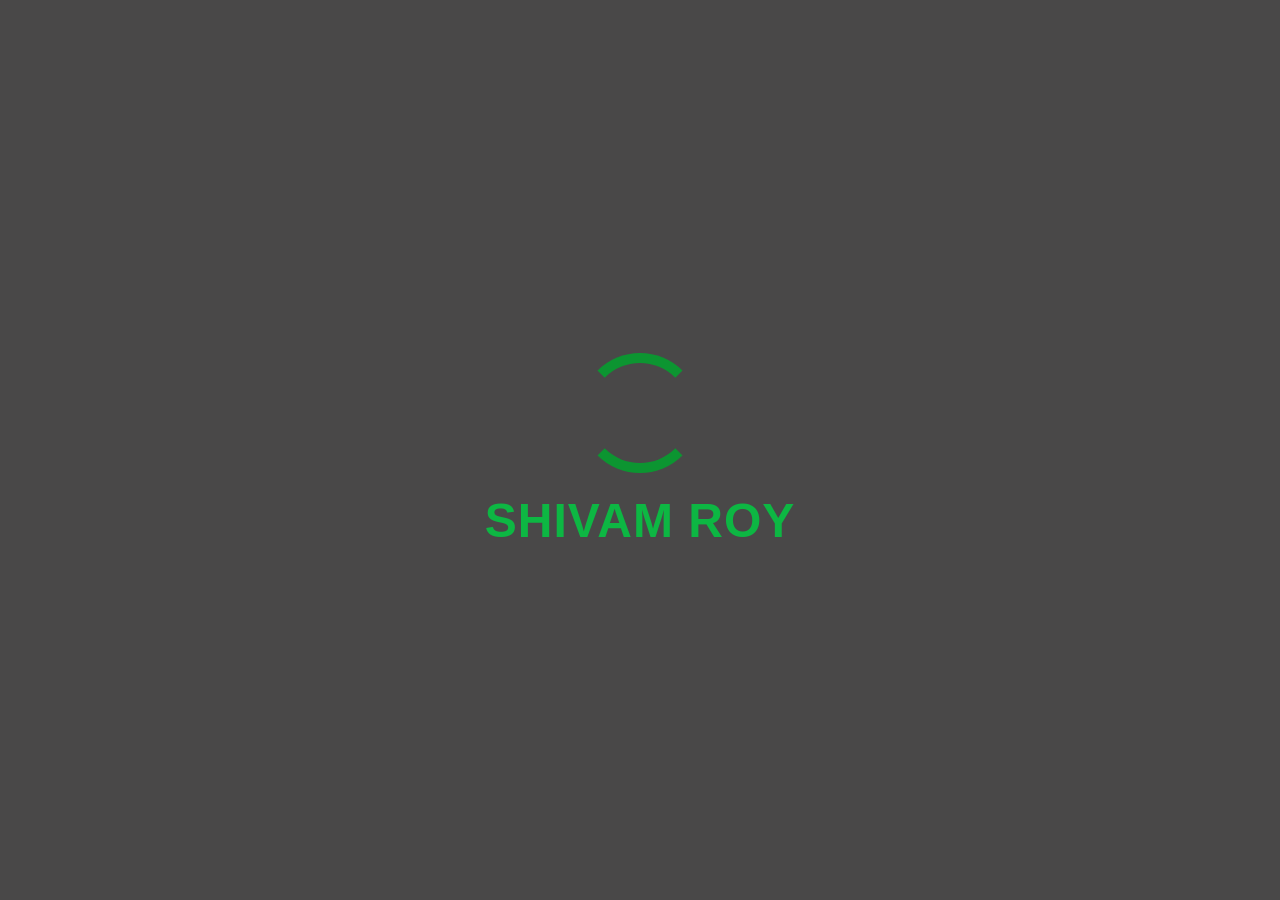
<file: index.html>
<!doctype html>
<html lang="en">

<head>
  <meta charset="UTF-8" />
  <link rel="icon" type="image/svg+xml" href="/logo.png" />
  <meta name="viewport" content="width=device-width, initial-scale=1.0" />
  <meta http-equiv="X-UA-Compatible" content="IE=edge">
  <title>SHIVAM ROY</title>

  <!-- Basic SEO Meta Tags -->
  <meta name="description"
    content="Shivam Roy – Web Developer & CSE student at NIT Durgapur. Explore projects, skills, and tech expertise in full-stack development.">

  <meta name="keywords"
    content="Shivam Roy, web developer, NIT Durgapur, Computer Science Engineering, front-end developer, back-end developer, full stack developer, portfolio, HTML CSS JavaScript, React developer, web development student, software projects, coding portfolio">

  <meta name="author" content="SHIVAM ROY" />

  <!-- Open Graph Meta Tags for social sharing -->
  <meta property="og:title" content="SHIVAM ROY | Web Developer & CSE Student at NIT Durgapur" />
  <meta property="og:description"
    content="Explore Shivam Roy’s portfolio – showcasing web development projects, skills, and expertise in modern tech stacks." />
  <meta property="og:image" content="https://iili.io/38mnvHX.jpg" />
  <meta property="og:url" content="https://www.mrshivamroy.github.io/" />
  <meta property="og:type" content="website" />

  <!-- Twitter Card Meta Tags -->
  <meta name="twitter:card" content="summary_large_image" />
  <meta name="twitter:title" content="SHIVAM ROY | Web Developer Portfolio" />
  <meta name="twitter:description"
    content="Full-stack web developer and CSE student at NIT Durgapur. View my work, skills, and contact info." />
  <meta name="twitter:image" content="https://iili.io/38mnvHX.jpg" />
  <!-- Google site verification -->
  <meta name="google-site-verification" content="4HsgeqIX9TyC29YJzUvNauLdWXm4oDd7sYVhRXcG4eo" />
  <!-- Canonical URL -->
  <link rel="canonical" href="https://www.mrshivamroy.github.io/" />

  <script type="module" crossorigin src="/assets/index-Ah-_aOqY.js"></script>
  <link rel="stylesheet" crossorigin href="/assets/index-BFIZVz-s.css">
</head>

<body>
  <div id="root"></div>
</body>

</html>
</file>
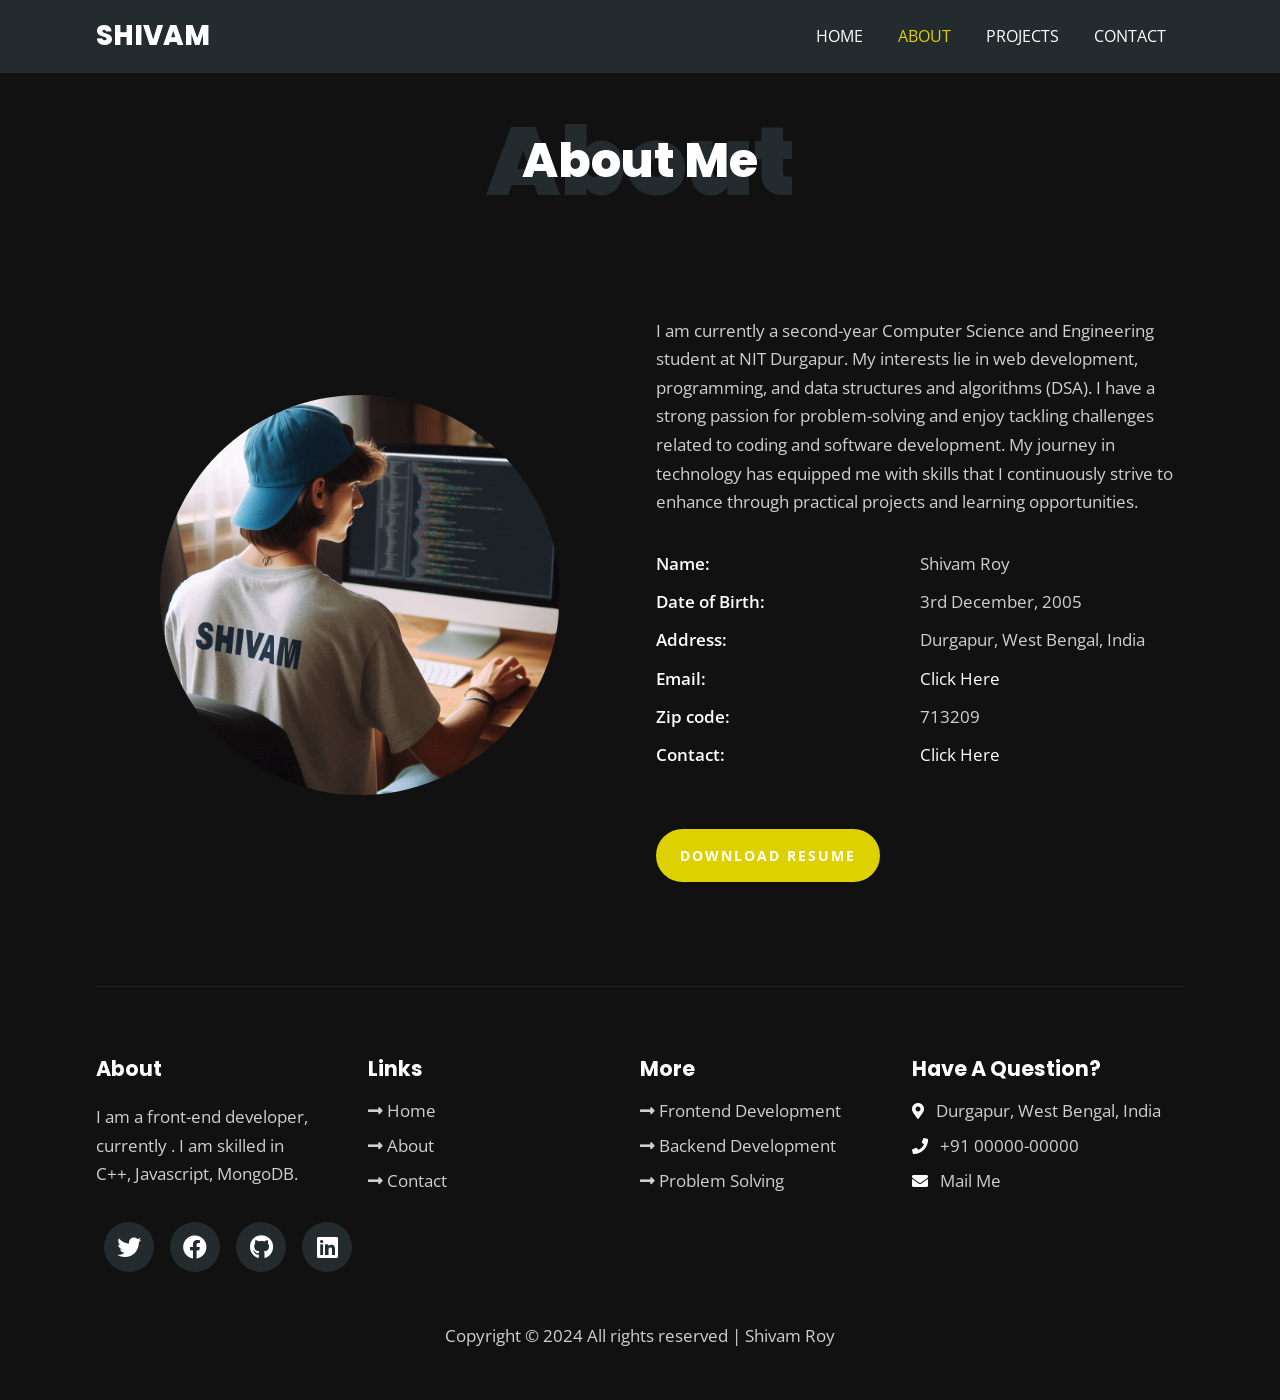
<file: about.html>
<!DOCTYPE html>
<html>
  <head>
    <meta charset="utf-8">
    <meta http-equiv="X-UA-Compatible" content="IE=edge">
    <title>Shivam Roy</title>
    <meta name="description" content="">
    <meta name="viewport" content="width=device-width, initial-scale=1">
    <!-- utility css file -->
    <link rel="stylesheet" href="public/utility.css">
    <!-- style css file -->
    <link rel = "stylesheet" href = "public/style.css">
    <!-- fontawesome cdn -->
    <link rel="stylesheet" href="https://cdnjs.cloudflare.com/ajax/libs/font-awesome/5.15.1/css/all.min.css" integrity="sha512-+4zCK9k+qNFUR5X+cKL9EIR+ZOhtIloNl9GIKS57V1MyNsYpYcUrUeQc9vNfzsWfV28IaLL3i96P9sdNyeRssA==" crossorigin="anonymous" />
    <!-- google fonts -->
    <link href="https://fonts.googleapis.com/css2?family=Open+Sans:wght@300;400;600;700;800&family=Poppins:wght@200;300;400;500;600;700;800;900&display=swap" rel="stylesheet">
  </head>
  <body>
    
    <!-- navbar section -->
    <nav class = "navbar">
      <div class = "container">
        <div class = "brand-and-toggler">
          <a href = "/index.html" class = "navbar-brand">SHIVAM</a>
          <button type = "button" class = "navbar-toggler" id = "navbar-toggler">
            <span>
              <i class = "fas fa-bars"></i>
            </span>
          </button>
        </div>

        <div class = "navbar-collapse">
          <ul class = "navbar-nav">
            <li class = "nav-item ">
              <a href = "/index.html" class = "nav-link">Home</a>
            </li>
            <li class = "nav-item nav-active">
              <a href = "/about.html" class = "nav-link">About</a>
            </li>
            <li class = "nav-item">
              <a href = "/project.html" class = "nav-link">Projects</a>
            </li>
            <li class = "nav-item">
              <a href = "/contact.html" class = "nav-link">Contact</a>
            </li>
          </ul>
        </div>
      </div>
    </nav>
    <!-- end of navbar section -->

    <!-- about page -->
    <section class = "about container">
      <div class = "title">
        <h2>about</h2>
        <div>
          <h2>about me</h2>
        </div>
      </div>

      <div class = "row">
        <div class = "row-left">
          <img src = "public/photo2.jpg" alt = "about photo">
        </div>

        <div class = "row-right">
          <p class = "text">I am currently a second-year Computer Science and Engineering student at NIT Durgapur. My interests lie in web development, programming, and data structures and algorithms (DSA). I have a strong passion for problem-solving and enjoy tackling challenges related to coding and software development. My journey in technology has equipped me with skills that I continuously strive to enhance through practical projects and learning opportunities.</p>
          <div class = "about-content">
            <ul>
              <li class = "text">
                <span>Name: </span>
                <span>Shivam Roy</span>
              </li>
              <li class = "text">
                <span>Date of Birth: </span>
                <span>3rd December, 2005</span>
              </li>
              <li class = "text">
                <span>Address: </span>
                <span>Durgapur, West Bengal, India</span>
              </li>
              <li class = "text">
                <span>Email: </span>
                <span><a href = "/contact.html" >Click Here</a></span>
              </li>
              <li class = "text">
                <span>Zip code: </span>
                <span>713209</span>
              </li>
              <li class = "text">
                <span>Contact: </span>
                <span><a href = "/contact.html" >Click Here</a></span>
              </li>
            </ul>
          </div>

          <h3> <span></span></h3>
          <a href="https://drive.google.com/" class="btn">DOWNLOAD RESUME</a>
        </div>
      </div>
    </section>
    <!-- end of about page -->

    
    

    <!-- footer -->
    <footer class = "footer container">
      <div class = "row">
        <div class = "col">
          <h3 class = "footer-title">About</h3>
          <p class = "text">I am a front-end developer, currently . I am skilled in C++, Javascript, MongoDB.</p>
          <div class = "social-links">
            <a href = "/"><i class = "fab fa-twitter"></i></a>
            <a href = "https://www.facebook.com/"><i class = "fab fa-facebook"></i></a>
            <a href = "https://github.com/mrshivamroy"><i class = "fab fa-github"></i></a>
            <a href = "https://www.linkedin.com/in/-shivamroy/"><i class = "fab fa-linkedin"></i></a>
          </div>
        </div>

        <div class = "col">
          <h3 class = "footer-title">links</h3>
          <div class = "footer-links">
            <a href = "/index.html" class = "text">
              <i class = "fas fa-long-arrow-alt-right"></i>
              home
            </a>
            <a href = "/about.html" class = "text">
              <i class = "fas fa-long-arrow-alt-right"></i>
              about
            </a>
            <a href = "/contact.html" class = "text">
              <i class = "fas fa-long-arrow-alt-right"></i>
              contact
            </a>
          </div>
        </div>

        <div class = "col">
          <h3 class = "footer-title">More</h3>
          <div class = "footer-links">
            <a href = "/index.html" class = "text">
              <i class = "fas fa-long-arrow-alt-right"></i>
              Frontend Development
            </a>
            <a href = "/index.html" class = "text">
              <i class = "fas fa-long-arrow-alt-right"></i>
              Backend Development
            </a>
            <a href = "/index.html" class = "text">
              <i class = "fas fa-long-arrow-alt-right"></i>
              Problem Solving
            </a>
          </div>
        </div>

        <div class = "col">
          <h3 class = "footer-title">Have a question?</h3>
          <div>
            <span>
              <i class = "fas fa-map-marker-alt"></i>
            </span>
            <span class = "text">Durgapur, West Bengal, India</span>
          </div>

          <div>
            <span>
              <i class = "fas fa-phone"></i>
            </span>
            <span class = "text">+91 00000-00000</span>
          </div>

          <div>
            <span>
              <i class = "fas fa-envelope"></i>
            </span>
            <span class = "text">Mail Me</span>
          </div>
        </div>
      </div>

      <div class = "footer-text">
        <p class = "text">Copyright &copy; 2024 All rights reserved | Shivam Roy</p>
      </div>
    </footer>
    <!-- end of footer -->


    <!-- custom js file -->
    <script src="public/script.js"></script>
  </body>
</html>
</file>
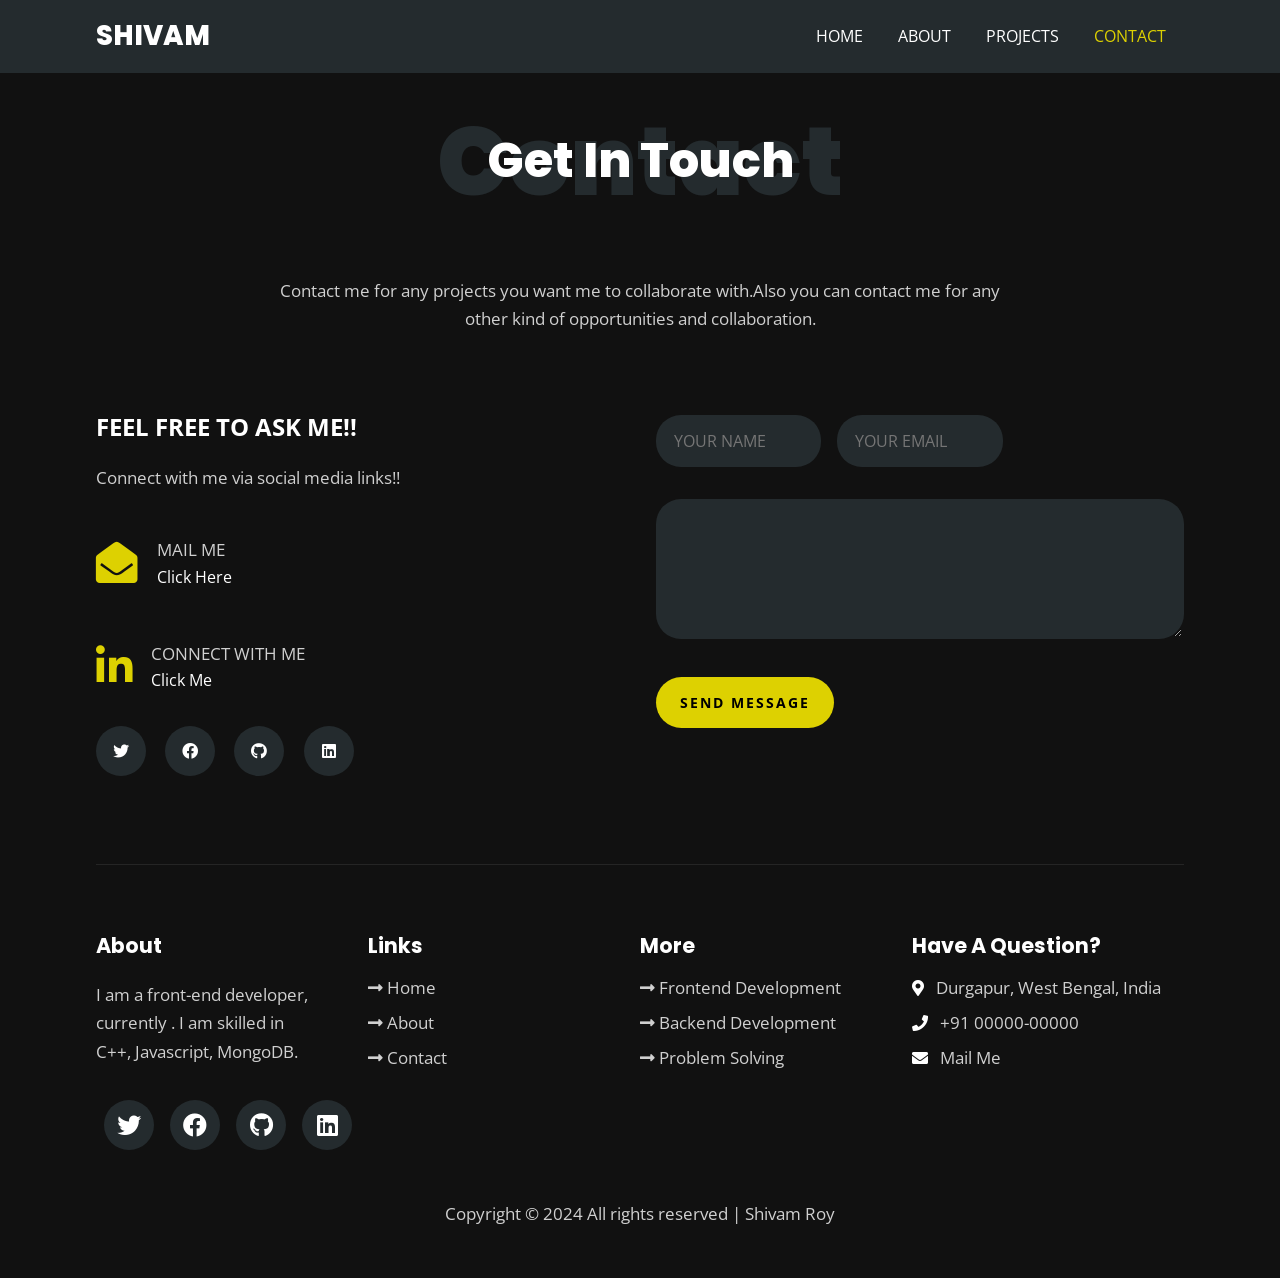
<file: contact.html>
<!DOCTYPE html>
<html>
  <head>
    <meta charset="utf-8">
    <meta http-equiv="X-UA-Compatible" content="IE=edge">
    <title>Shivam Roy</title>
    <meta name="description" content="">
    <meta name="viewport" content="width=device-width, initial-scale=1">
    <!-- utility css file -->
    <link rel="stylesheet" href="public/utility.css">
    <!-- style css file -->
    <link rel = "stylesheet" href = "public/style.css">
    <!-- fontawesome cdn -->
    <link rel="stylesheet" href="https://cdnjs.cloudflare.com/ajax/libs/font-awesome/5.15.1/css/all.min.css" integrity="sha512-+4zCK9k+qNFUR5X+cKL9EIR+ZOhtIloNl9GIKS57V1MyNsYpYcUrUeQc9vNfzsWfV28IaLL3i96P9sdNyeRssA==" crossorigin="anonymous" />
    <!-- google fonts -->
    <link href="https://fonts.googleapis.com/css2?family=Open+Sans:wght@300;400;600;700;800&family=Poppins:wght@200;300;400;500;600;700;800;900&display=swap" rel="stylesheet">
  </head>
  <body>
    
    <!-- navbar section -->
    <nav class = "navbar">
      <div class = "container">
        <div class = "brand-and-toggler">
          <a href = "/index.html" class = "navbar-brand">SHIVAM</a>
          <button type = "button" class = "navbar-toggler" id = "navbar-toggler">
            <span>
              <i class = "fas fa-bars"></i>
            </span>
          </button>
        </div>

        <div class = "navbar-collapse">
          <ul class = "navbar-nav">
            <li class = "nav-item">
              <a href = "/index.html" class = "nav-link">Home</a>
            </li>
            <li class = "nav-item">
              <a href = "/about.html" class = "nav-link">About</a>
            </li>
            <li class = "nav-item">
              <a href = "/project.html" class = "nav-link">Projects</a>
            </li>
            <li class = "nav-item nav-active">
              <a href = "/contact.html" class = "nav-link">Contact</a>
            </li>
          </ul>
        </div>
      </div>
    </nav>
    <!-- end of navbar section -->

    <!-- contact page -->
    <section class = "contact container">
      <div class = "title">
        <h2>Contact</h2>
        <div>
          <h2>Get in touch</h2>
        </div>
      </div>

      <p class = "text">Contact me for any projects you want me to collaborate with.Also you can contact me for any other kind of opportunities and collaboration.</p>

      <div class = "row">
        <div class = "col-left">
          <h2>Feel free to ask me!!</h2>
          <p class = "text">Connect with me via social media links!!</p>

          <div class = "contact-info">
            <span><i class = "fas fa-envelope-open"></i></span>
            <h3>
              <span class = "text">Mail me</span> <br>
              <a href="mailto:contact.sr@email.com">Click Here</a>
            </h3>
          </div>

          <div class = "contact-info">
            <span><i class = "fab fa-linkedin-in"></i></span>
            <h3>
              <span class = "text">Connect with me</span> <br>
              <a href="https://www.linkedin.com/in/-shivamroy/">Click Me</a>
            </h3>
          </div>

          <div class = "contact-social-links">
            <a href = "#"><i class = "fab fa-twitter"></i></a>
            <a href = "https://www.facebook.com/"><i class = "fab fa-facebook"></i></a>
            <a href = "https://github.com/mrshivamroy"><i class = "fab fa-github"></i></a>
            <a href = "https://www.linkedin.com/in/-shivamroy/"><i class = "fab fa-linkedin"></i></a>
          </div>
        </div>

        <div class = "col-right">
          <form class = "contact-form" action="https://api.web3forms.com/submit" method="POST">
            <input type="hidden" name="access_key" value="0f32dff6-6443-4ae0-8dc1-ff536e2f9c19">
            <div class = "form-group">
              <input type = "text" placeholder="your name" name="name" required>
              <input type = "email" placeholder="your email" name="email" required>
            </div>
            <textarea rows = "5" name="message" required></textarea>
            <!-- Honeypot Spam Protection -->
            <input type="checkbox" name="botcheck" class="hidden" style="display: none;">

            <!-- Custom Confirmation / Success Page -->
            <input type="hidden" name="redirect" value="http://mrshivamroy.github.io/thanks.html">
            <button type = "submit" class = "btn">Send Message</button>
          </form>

        </div>
      </div>
    </section>
    <!-- end of contact page -->
    
    

    <!-- footer -->
    <footer class = "footer container">
      <div class = "row">
        <div class = "col">
          <h3 class = "footer-title">About</h3>
          <p class = "text">I am a front-end developer, currently . I am skilled in C++, Javascript, MongoDB.</p>
          <div class = "social-links">
            <a href = "/"><i class = "fab fa-twitter"></i></a>
            <a href = "https://www.facebook.com/"><i class = "fab fa-facebook"></i></a>
            <a href = "https://github.com/mrshivamroy"><i class = "fab fa-github"></i></a>
            <a href = "https://www.linkedin.com/in/-shivamroy/"><i class = "fab fa-linkedin"></i></a>
          </div>
        </div>

        <div class = "col">
          <h3 class = "footer-title">links</h3>
          <div class = "footer-links">
            <a href = "/index.html" class = "text">
              <i class = "fas fa-long-arrow-alt-right"></i>
              home
            </a>
            <a href = "/about.html" class = "text">
              <i class = "fas fa-long-arrow-alt-right"></i>
              about
            </a>
            <a href = "/contact.html" class = "text">
              <i class = "fas fa-long-arrow-alt-right"></i>
              contact
            </a>
          </div>
        </div>

        <div class = "col">
          <h3 class = "footer-title">More</h3>
          <div class = "footer-links">
            <a href = "/index.html" class = "text">
              <i class = "fas fa-long-arrow-alt-right"></i>
              Frontend Development
            </a>
            <a href = "/index.html" class = "text">
              <i class = "fas fa-long-arrow-alt-right"></i>
              Backend Development
            </a>
            <a href = "/index.html" class = "text">
              <i class = "fas fa-long-arrow-alt-right"></i>
              Problem Solving
            </a>
          </div>
        </div>

        <div class = "col">
          <h3 class = "footer-title">Have a question?</h3>
          <div>
            <span>
              <i class = "fas fa-map-marker-alt"></i>
            </span>
            <span class = "text">Durgapur, West Bengal, India</span>
          </div>

          <div>
            <span>
              <i class = "fas fa-phone"></i>
            </span>
            <span class = "text">+91 00000-00000</span>
          </div>

          <div>
            <span>
              <i class = "fas fa-envelope"></i>
            </span>
            <span class = "text">Mail Me</span>
          </div>
        </div>
      </div>

      <div class = "footer-text">
        <p class = "text">Copyright &copy; 2024 All rights reserved | Shivam Roy</p>
      </div>
    </footer>
    <!-- end of footer -->


    <!-- custom js file -->
    <script src="public/script.js"></script>
  </body>
</html>
</file>
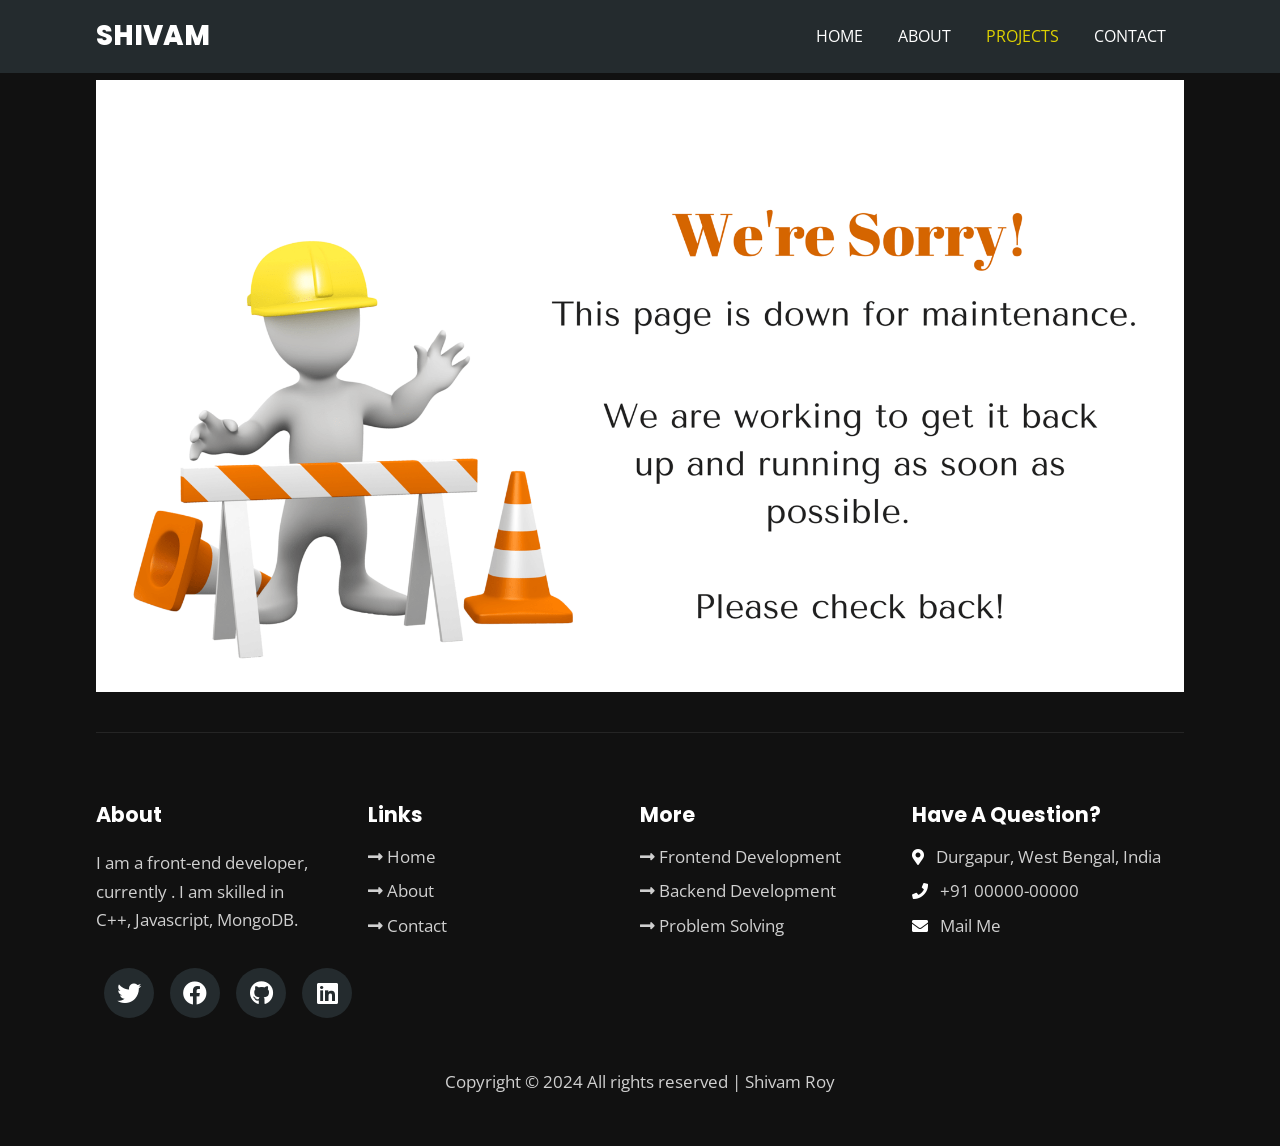
<file: project.html>
<!DOCTYPE html>
<html>
  <head>
    <meta charset="utf-8">
    <meta http-equiv="X-UA-Compatible" content="IE=edge">
    <title>Shivam Roy</title>
    <meta name="description" content="">
    <meta name="viewport" content="width=device-width, initial-scale=1">
    <!-- utility css file -->
    <link rel="stylesheet" href="public/utility.css">
    <!-- style css file -->
    <link rel = "stylesheet" href = "public/style.css">
    <!-- fontawesome cdn -->
    <link rel="stylesheet" href="https://cdnjs.cloudflare.com/ajax/libs/font-awesome/5.15.1/css/all.min.css" integrity="sha512-+4zCK9k+qNFUR5X+cKL9EIR+ZOhtIloNl9GIKS57V1MyNsYpYcUrUeQc9vNfzsWfV28IaLL3i96P9sdNyeRssA==" crossorigin="anonymous" />
    <!-- google fonts -->
    <link href="https://fonts.googleapis.com/css2?family=Open+Sans:wght@300;400;600;700;800&family=Poppins:wght@200;300;400;500;600;700;800;900&display=swap" rel="stylesheet">
  </head>
  <body>
    
    <!-- navbar section -->
    <nav class = "navbar">
      <div class = "container">
        <div class = "brand-and-toggler">
          <a href = "/index.html" class = "navbar-brand">SHIVAM</a>
          <button type = "button" class = "navbar-toggler" id = "navbar-toggler">
            <span>
              <i class = "fas fa-bars"></i>
            </span>
          </button>
        </div>

        <div class = "navbar-collapse">
          <ul class = "navbar-nav">
            <li class = "nav-item">
              <a href = "/index.html" class = "nav-link">Home</a>
            </li>
            <li class = "nav-item">
              <a href = "/about.html" class = "nav-link">About</a>
            </li>
            <li class = "nav-item nav-active">
              <a href = "/project.html" class = "nav-link">Projects</a>
            </li>
            <li class = "nav-item">
              <a href = "/contact.html" class = "nav-link">Contact</a>
            </li>
          </ul>
        </div>
      </div>
    </nav>
    <!-- end of navbar section -->


    <!-- projects page -->
    <section class = "projects container">
      <img src="public/maintenance.png" alt="Page is under maintenance. Thanks for visiting.">
    </section>
    <!-- end of projects page -->

    <!-- footer -->
    <footer class = "footer container">
      <div class = "row">
        <div class = "col">
          <h3 class = "footer-title">About</h3>
          <p class = "text">I am a front-end developer, currently . I am skilled in C++, Javascript, MongoDB.</p>
          <div class = "social-links">
            <a href = "/"><i class = "fab fa-twitter"></i></a>
            <a href = "https://www.facebook.com/"><i class = "fab fa-facebook"></i></a>
            <a href = "https://github.com/mrshivamroy"><i class = "fab fa-github"></i></a>
            <a href = "https://www.linkedin.com/in/-shivamroy/"><i class = "fab fa-linkedin"></i></a>
          </div>
        </div>

        <div class = "col">
          <h3 class = "footer-title">links</h3>
          <div class = "footer-links">
            <a href = "/index.html" class = "text">
              <i class = "fas fa-long-arrow-alt-right"></i>
              home
            </a>
            <a href = "/about.html" class = "text">
              <i class = "fas fa-long-arrow-alt-right"></i>
              about
            </a>
            <a href = "/contact.html" class = "text">
              <i class = "fas fa-long-arrow-alt-right"></i>
              contact
            </a>
          </div>
        </div>

        <div class = "col">
          <h3 class = "footer-title">More</h3>
          <div class = "footer-links">
            <a href = "/index.html" class = "text">
              <i class = "fas fa-long-arrow-alt-right"></i>
              Frontend Development
            </a>
            <a href = "/index.html" class = "text">
              <i class = "fas fa-long-arrow-alt-right"></i>
              Backend Development
            </a>
            <a href = "/index.html" class = "text">
              <i class = "fas fa-long-arrow-alt-right"></i>
              Problem Solving
            </a>
          </div>
        </div>

        <div class = "col">
          <h3 class = "footer-title">Have a question?</h3>
          <div>
            <span>
              <i class = "fas fa-map-marker-alt"></i>
            </span>
            <span class = "text">Durgapur, West Bengal, India</span>
          </div>

          <div>
            <span>
              <i class = "fas fa-phone"></i>
            </span>
            <span class = "text">+91 00000-00000</span>
          </div>

          <div>
            <span>
              <i class = "fas fa-envelope"></i>
            </span>
            <span class = "text">Mail Me</span>
          </div>
        </div>
      </div>

      <div class = "footer-text">
        <p class = "text">Copyright &copy; 2024 All rights reserved | Shivam Roy</p>
      </div>
    </footer>
    <!-- end of footer -->


    <!-- custom js file -->
    <script src="public/script.js"></script>
  </body>
</html>
</file>
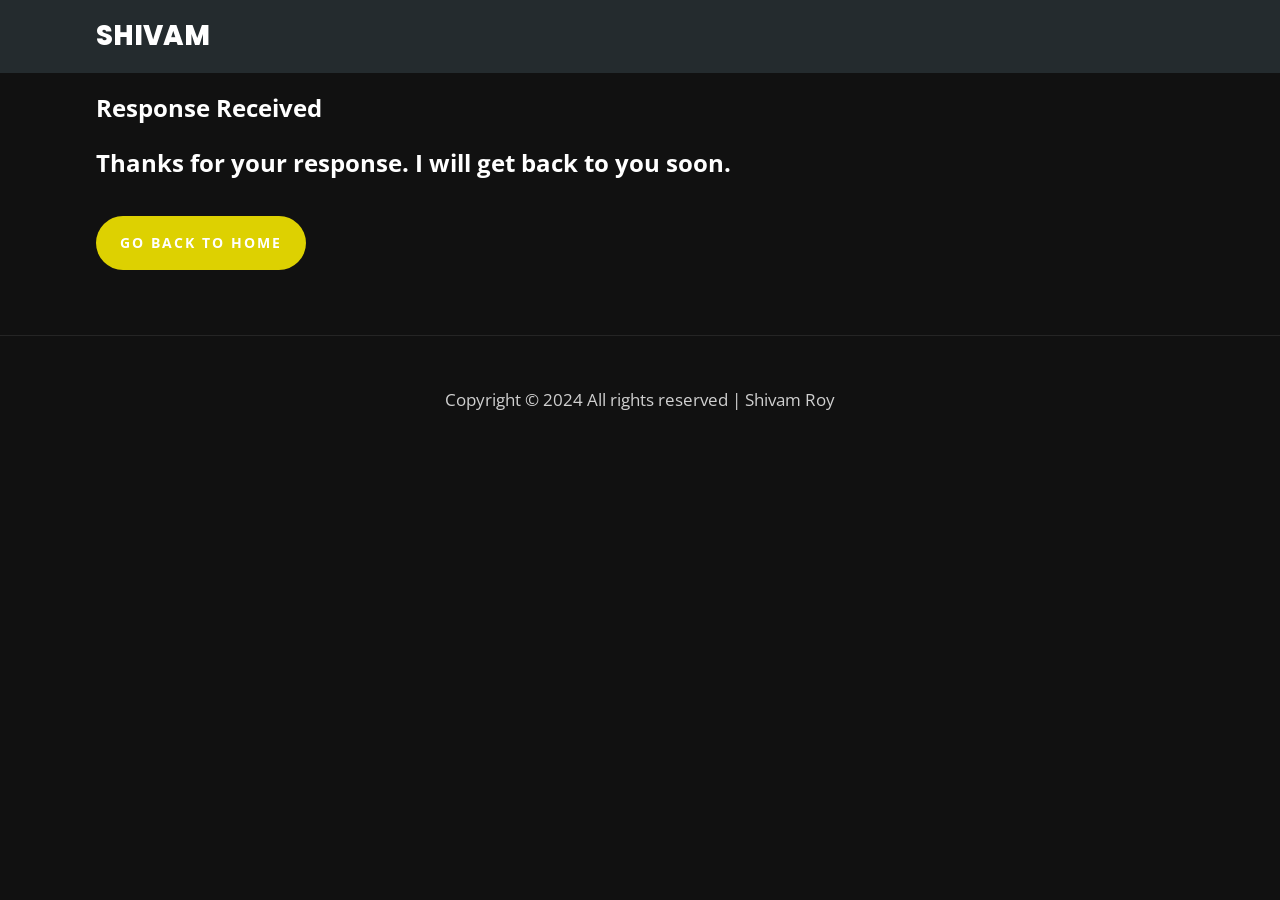
<file: thanks.html>
<!DOCTYPE html>
<html>
  <head>
    <meta charset="utf-8">
    <meta http-equiv="X-UA-Compatible" content="IE=edge">
    <title>Shivam Roy</title>
    <meta name="description" content="">
    <meta name="viewport" content="width=device-width, initial-scale=1">
    <!-- utility css file -->
    <link rel="stylesheet" href="public/utility.css">
    <!-- style css file -->
    <link rel = "stylesheet" href = "public/style.css">
    <!-- fontawesome cdn -->
    <link rel="stylesheet" href="https://cdnjs.cloudflare.com/ajax/libs/font-awesome/5.15.1/css/all.min.css" integrity="sha512-+4zCK9k+qNFUR5X+cKL9EIR+ZOhtIloNl9GIKS57V1MyNsYpYcUrUeQc9vNfzsWfV28IaLL3i96P9sdNyeRssA==" crossorigin="anonymous" />
    <!-- google fonts -->
    <link href="https://fonts.googleapis.com/css2?family=Open+Sans:wght@300;400;600;700;800&family=Poppins:wght@200;300;400;500;600;700;800;900&display=swap" rel="stylesheet">
  </head>
  <body>
    
    <!-- navbar section -->
    <nav class = "navbar">
      <div class = "container">
        <div class = "brand-and-toggler">
          <a href = "/index.html" class = "navbar-brand">SHIVAM</a>
          <button type = "button" class = "navbar-toggler" id = "navbar-toggler">
            <span>
              <i class = "fas fa-bars"></i>
            </span>
          </button>
        </div>
      </div>
    </nav>
    <!-- end of navbar section -->



    <!-- home page -->
    <section class = "home container">
      <h1>
        Response Received
      <h1>
        Thanks for your response. I will get back to you soon.
      </h1>
      <p>
        <a href = "/index.html" class = "btn">Go back to home</a>
      </p>
    </section>
    <!-- end of home page -->
    

    <!-- footer -->
    <footer class = "footer">
      <div class = "footer-text">
        <p class = "text">Copyright &copy; 2024 All rights reserved | Shivam Roy</p>
      </div>
    </footer>
    <!-- end of footer -->


    <!-- custom js file -->
    <script src="public/script.js"></script>
  </body>
</html>
</file>
<file: assets/index-BFIZVz-s.css>
.loadingContainer{position:fixed;top:0;left:0;right:0;bottom:0;display:flex;justify-content:center;align-items:center;background-color:#494848;z-index:9999;flex-direction:column}.loadingCircle{width:100px;height:100px;border-radius:50%;border:10px solid transparent;border-top-color:#0c9531;border-bottom-color:#0c9531;animation:spin 1.5s linear infinite;display:flex;justify-content:center;align-items:center;position:relative;margin-bottom:20px}.loadingText{font-size:3rem;font-weight:700;text-align:center;letter-spacing:1px;animation:fadeInOut 2s ease-in-out infinite;color:#0db743;-webkit-background-clip:text;background-clip:text}@media screen and (max-width: 560px){.loadingText{font-size:2rem;font-weight:500}.loadingCircle{height:75px;width:75px}}@keyframes spin{0%{transform:rotate(0)}to{transform:rotate(360deg)}}@keyframes fadeInOut{0%,to{opacity:0}50%{opacity:1}}.desktopcontainer{display:flex;justify-content:space-between;align-items:center;padding:1rem;background-color:#000}.leftNav{font-size:1.5rem;font-weight:700;color:#fff}.navList{display:flex;list-style:none;padding:0;margin:0}.navItems,a{margin:0 1rem;color:#fff;text-decoration:none}.navItems:hover,a:hover{cursor:pointer;color:#0db743}@media (max-width: 768px){.navList{display:none}}body{background-color:#000;color:#fff;font-family:Arial,sans-serif;margin:0;padding:0}.aboutContainer{padding:2rem}.aboutHeading{font-size:2rem;font-weight:700;color:#fff}.aboutSection{display:flex;justify-content:space-between;align-items:center;gap:2rem}.aboutLeft img{width:200px;height:200px;border-radius:50%;object-fit:cover}.aboutRight{flex:1}.aboutDescription p{line-height:1.6;font-size:1rem}.aboutHeading:hover,.navItems:hover{color:#0db743}@media (max-width: 768px){.aboutSection{flex-direction:column;align-items:center}.aboutLeft img{width:150px;height:150px}}.projectContainer{padding:2rem}.projectHeading{font-size:2rem;font-weight:700;color:#fff}.projectSection{display:flex;flex-direction:column;gap:1.5rem}.projectDescription p{font-size:1rem;color:#fff}.projectHeading:hover,.navItems:hover{color:#0db743}@media (max-width: 768px){.projectSection{align-items:center}}.educationContainer{padding:2rem}.educationHeading{font-size:2rem;font-weight:700;color:#fff}.bottomLine{width:50px;height:3px;background-color:#0db743;margin:1rem 0}.educationSection{display:flex;flex-direction:column;gap:1.5rem}.course{font-size:1.1rem;font-weight:700;color:#fff}.courseDescription p{font-size:1rem;color:#fff}.educationHeading:hover,.navItems:hover{color:#0db743}@media (max-width: 768px){.educationSection{align-items:center}}.contactContainer{padding:2rem}.contactContainer form{display:flex;align-items:center;flex-direction:column;gap:1rem}.contactContainer input,.contactContainer textarea{width:75%;padding:.8rem;border:1px solid #ccc;border-radius:5px;background-color:#000;color:#fff}.contactContainer button{padding:.8rem;background-color:#0db743;color:#fff;border:none;border-radius:5px;cursor:pointer}.contactContainer button{background-color:gray}.successMessage{color:green;margin-top:10px;font-weight:700}.contactContainer button:hover{background-color:#0db743}@media (min-width: 768px){.contactContainer input .contactContainer textarea .contactContainer button{width:25%}}.footerContainer{background-color:#222;color:#fff;text-align:center;padding:1rem;position:fixed;width:100%;bottom:0}.footerContainer:hover{background-color:#0db743}
</file>
<file: public/utility.css>
/* setup and common stylings */
:root{
    --poppins: 'Poppins', sans-serif;
    --sans: 'Open Sans', sans-serif;
    --green: #DDD101;
    --black: #111;
    --nero: #242B2E;
    --transition: all 0.4s ease;
}
*{
    box-sizing: border-box;
    padding: 0;
    margin: 0;
    font-family: var(--sans);
}
body{
    color: #fff;
    line-height: 1.5;
    background: var(--black);
    overflow-x: hidden;
}
a{
    color: #fff;
    text-decoration: none;
}
img{
    width: 100%;
    display: block;
}
ul li{
    list-style-type: none;
}
h1, h2, h3, h4, h5, h6, p{
    padding: 0.6rem 0;
}

/* button */
.btn{
    border: none;
    margin: 1rem 0;
    border-radius: 35px;
    background: var(--green);
    font-size: 0.9rem;
    text-transform: uppercase;
    padding: 1rem 1.5rem;
    font-weight: 700;
    letter-spacing: 2px;
    display: inline-block;
    cursor: pointer;
    transition: var(--transition);
}
.btn:hover{
    opacity: 0.7;
}

.text{
    font-size: 1.05rem;
    color: #d0d0d0;
    line-height: 1.7;
}

/* title */
.title{
    position: relative;
}
.title > h2{
    font-size: 3rem;
    font-family: var(--poppins);
    text-align: center;
    text-transform: capitalize;
    font-weight: 900;
    color: var(--nero);
}
.title div{
    position: absolute;
    top: 50%;
    left: 50%;
    text-align: center;
    width: 100%;
    transform: translate(-50%, -50%);
}
.title div h2{
    text-transform: capitalize;
    font-size: 2rem;
    font-family: var(--poppins);
    font-weight: 800;
}
.container{
    width: 90vw;
    margin: 0 auto;
}

@media screen and (min-width: 500px){
    .title > h2{
        font-size: 6rem;
    }
    .title div h2{
        font-size: 3rem;
    }
}

@media screen and (min-width: 992px){
    .container{
        width: 88vw;
    }
}
@media screen and (min-width: 1200px){
    .container{
        width: 85vw;
    }
}

/* animation and transition stopper styling */
.resize-animation-stopper *{
    animation: none !important;
    transition: none !important;
}
</file>
<file: public/style.css>
/* #### navbar #### */
.navbar{
    position: fixed;
    z-index: 999;
    top: 0;
    left: 0;
    background: var(--nero);
    width: 100%;
}
.brand-and-toggler{
    display: flex;
    justify-content: space-between;
    padding: 1rem 0;
}
.navbar-brand{
    text-transform: uppercase;
    font-family: var(--poppins);
    font-size: 1.7rem;
    font-weight: 800;
}
.navbar-toggler{
    border: none;
    font-size: 1.7rem;
    background: none;
    color: #fff;
    cursor: pointer;
    outline: none;
    transition: var(--transition);
}
.navbar-toggler:hover{
    opacity: 0.8;
}
.navbar-collapse{
    height: 0;
    overflow: hidden;
    transition: var(--transition);
}
.nav-item{
    text-align: center;
    padding: 0.6rem;
    position: relative;
}
.nav-item::after{
    content: "";
    position: absolute;
    bottom: 4px;
    left: 50%;
    transform: translateX(-50%);
    border-radius: 5px;
    width: 0;
    height: 2px;
    background: var(--green);
    transition: var(--transition);
}
.nav-item:hover::after{
    width: 100px;
}
.nav-link{
    text-transform: uppercase;
    font-size: 1.2rem;
    transition: var(--transition);
}
.nav-link:hover{
    color: var(--green);
}
.nav-active .nav-link{
    color: var(--green);
}

/*** show nav class ***/
.showNav{
    height: 385px;
}

/* #### HOME PAGE #### */
.home{
    padding: 5rem 0 2.5rem 0;
}
.home .row > div{
    height: 60vh;
    display: flex;
    flex-direction: column;
    justify-content: center;
    align-items: center;
    border: 2px solid var(--nero);
    border-radius: 10px;
    margin: 2rem 0;
}
.home .row-left{
    text-align: center;
}
.home .row-left h3{
    color: var(--green);
    font-weight: 400;
    text-transform: uppercase;
}
.home .row-left h1{
    font-size: 2rem;
    font-family: var(--poppins);
    text-transform: capitalize;
    line-height: 1.2;
    font-weight: 900;
}
.home .row-left h1 span{
    color: var(--green);
}
.home .row-left h2{
    text-transform: uppercase;
    font-family: var(--poppins);
    font-size: 1rem;
}
.home-pg-btn{
    display: flex;
    margin: 1rem 0;
}
.home-pg-btn button{
    padding: 0.8rem;
    margin-right: 0.6rem;
    border: 1px solid #f7f7f7;
}
.home-pg-btn button:first-child{
    border-color: var(--green);
}
.home-pg-btn button:last-child{
    background: transparent;
    color: #fff;
}
.home .img-container{
    position: relative;
    width: 240px;
    height: 240px;
    border-radius: 50%;
    overflow: hidden;
}
.home .img-border{
    background: var(--nero);
    width: 245px;
    height: 245px;
    border-radius: 50%;
    display: flex;
    justify-content: center;
    align-items: center;
}

/* #### ABOUT PAGE #### */
.about{
    padding: 5rem 0 2.5rem 0;
}
.about .row-right{
    padding: 3rem 0;
}
.about .row-right p{
    margin: 1rem 0;
}
.about-content{
    margin: 1.5rem 0;
}
.about-content li{
    display: flex;
    margin: 0.6rem 0;
}
.about-content li span{
    flex: 1;
}
.about-content li span:first-child{
    color: #fff;
    font-weight: 600;
}
.about .row-right h3{
    color: var(--green);
    font-size: 1.5rem;
}
.about .row-right h3 span{
    color: #fff;
    font-weight: 400;
}

/* #### RESUME PAGE #### */
.resume{
    padding: 5rem 0 2.5rem 0;
}
.resume > .text{
    width: 70%;
    margin: 1.5rem auto;
    text-align: center;
}
.resume .item{
    padding: 0 2.5rem;
    margin: 2rem;
    border-left: 1px solid var(--nero);
    position: relative;
}
.resume .item > span{
    background: var(--nero);
    border-radius: 15px;
    padding: 0.25rem 0.7rem;
    text-transform: uppercase;
    font-size: 0.8rem;
    font-weight: 600;
}
.resume .item h2{
    text-transform: uppercase;
    font-weight: 600;
    font-size: 1.2rem;
}
.resume .item h2 span{
    font-size: 1rem;
    color: #d0d0d0;
}
.resume .item .text{
    font-size: 1rem;
    padding-bottom: 0;
}
.resume .icon{
    position: absolute;
    top: 0;
    width: 50px;
    height: 50px;
    background: var(--green);
    border-radius: 50%;
    display: flex;
    justify-content: center;
    align-items: center;
    left: -25px;
}

/* #### SERVICES PAGE #### */
.services{
    padding: 5rem 0 2.5rem 0;
}
.services > .text{
    width: 70%;
    margin: 1.5rem auto;
    text-align: center;
}
.services .item{
    text-align: center;
    padding: 1.5rem 0 4rem 0;
    background: var(--nero);
    margin: 1.5rem 0;
    cursor: pointer;
    transition: var(--transition);
}
.services .item span{
    font-size: 5rem;
    color: var(--green);
}
.services .item h2{
    text-transform: uppercase;
    font-size: 1rem;
    font-weight: 600;
    letter-spacing: 3px;
    position: relative;
}
.services .item h2::after{
    content: "";
    position: absolute;
    bottom: 0;
    background: var(--green);
    width: 50px;
    height: 0.5px;
    left: 50%;
    transform: translateX(-50%);
}
.services .item:hover{
    background: var(--green);
}
.services .item:hover span{
    color: #fff;
}
.services .item:hover h2{
    color: var(--black);
}
.services .item:hover h2::after{
    background: var(--black);
}
.services .btn{
    margin: 2.5rem auto 1rem auto;
    display: block;
}


/* #### SKILLS PAGE #### */
.skills{
    padding: 5rem 0 2.5rem 0;
}
.skills > .text{
    width: 70%;
    margin: 1.5rem auto;
    text-align: center;
}
.skills .row{
    margin: 1rem 0;
}
.skills .item{
    padding: 0.5rem 0;
    margin: 0.3rem 0;
}
.skills .item-text{
    display: flex;
    justify-content: flex-start;
    font-weight: 600;
    font-size: 1.3rem;
    position: relative;
}
.skills .item-text span:last-child{
    position: absolute;
}
.skills .item-text .w-90{
    margin-left: 85%;
}
.skills .item-text .w-75{
    margin-left: 70%;
}
.skills .item-text .w-85{
    margin-left: 80%;
}
.skills .item-text .w-80{
    margin-left: 75%;
}
.skills .item-text .w-60{
    margin-left: 55%;
}
.skills .item-text .w-68{
    margin-left: 63%;
}
.progress{
    margin: 0.8rem 0;
    border-radius: 10px;
    height: 16px;
    width: 100%;
    background-color: var(--nero);
    overflow: hidden;
}
.progress-bar{
    background: var(--green);
    height: 100%;
    border-top-right-radius: 2px;
    border-bottom-right-radius: 2px;
}
.progress-bar.w-90{
    width: 90%;
}
.progress-bar.w-75{
    width: 75%;
}
.progress-bar.w-85{
    width: 85%;
}
.progress-bar.w-80{
    width: 80%;
}
.progress-bar.w-60{
    width: 60%;
}
.progress-bar.w-68{
    width: 68%;
}

/* #### PROJECTS PAGE #### */
.projects{
    padding: 5rem 0 2.5rem 0;
}
.projects > .text{
    width: 70%;
    margin: 1.5rem auto;
    text-align: center;
}
.projects .item{
    margin: 2rem 0;
    height: 320px;
    width: 100%;
    position: relative;
}
.projects .row .item:nth-child(1){
    background: url(../assets/project-img-1.jpg) center/cover no-repeat;
}
.projects .row .item:nth-child(2){
    background: url(../assets/project-img-2.jpg) center/cover no-repeat;
}
.projects .row .item:nth-child(3){
    background: url(../assets/project-img-3.jpg) center/cover no-repeat;
}
.projects .row .item:nth-child(4){
    background: url(../assets/project-img-4.jpg) center/cover no-repeat;
}
.projects .row .item:nth-child(5){
    background: url(../assets/project-img-5.jpg) center/cover no-repeat;
}
.projects .row .item:nth-child(6){
    background: url(../assets/project-img-6.jpg) center/cover no-repeat;
}
.projects .item .item-overlay{
    position: absolute;
    top: 0;
    left: 0;
    width: 100%;
    height: 100%;
    background: var(--green);
    text-align: center;
    display: flex;
    flex-direction: column;
    justify-content: center;
    padding: 1.5rem;
    opacity: 0;
    transition: var(--transition);
}
.projects .item .item-overlay a{
    text-transform: capitalize;
    font-size: 1.25rem;
    font-weight: 400;
    font-family: var(--poppins);
}
.projects .item .item-overlay h3{
    text-transform: uppercase;
    font-size: 1rem;
    letter-spacing: 3px;
}
.projects .item:hover .item-overlay{
    opacity: 0.9;
}

/* #### BLOG PAGE #### */
.blog{
    padding: 5rem 0 2.5rem 0;
}
.blog > .text{
    width: 70%;
    margin: 1.5rem auto;
    text-align: center;
}
.blog .item{
    margin: 1rem 0;
    background: var(--nero);
    border-radius: 5px;;
    overflow: hidden;
}
.blog .item .item-img{
    border-bottom: 8px solid var(--green);
    overflow: hidden;
}
.blog .item .item-img img{
    transition: var(--transition);
}
.blog .item .item-img:hover img{
    transform: scale(1.2);
}
.blog .item .item-content{
    padding: 1.5rem;
}
.blog .item .item-content span{
    color: var(--green);
    text-transform: uppercase;
}
.blog .item .item-content span .fas{
    font-size: 0.85rem;
}
.blog .item .item-content h2{
    font-family: var(--poppins);
    font-weight: 400;
    font-size: 1.4rem;
}
.blog .pagination{
    margin: 3rem 0 0.5rem 0;
    display: flex;
    align-items: center;
    justify-content: center;
}
.blog .page-link{
    background: var(--nero);
    display: block;
    width: 50px;
    height: 50px;
    margin: 0 0.6rem;
    display: flex;
    justify-content: center;
    align-items: center;
    border-radius: 50%;
    font-weight: 700;
    transition: var(--transition);
}

.blog .page-link:nth-child(2){
    background: var(--green);
}
.blog .page-link:hover{
    background: var(--green);
}

/* #### CONTACT PAGE #### */
.contact{
    padding: 5rem 0 2.5rem 0;
}
.contact > .text{
    width: 70%;
    margin: 1.5rem auto;
    text-align: center;
}
.contact .row{
    margin: 1rem 0;
}
.contact .row > div{
    margin: 2.5rem 0;
    padding: 2rem 0;
}
.contact .col-left h2{
    text-transform: uppercase;
}
.contact .contact-info{
    margin: 1rem 0;
    padding: 0.5rem 0;
    display: flex;
    align-items: center;
}
.contact .contact-info > span{
    color: var(--green);
    font-size: 2.6rem;
    margin-right: 1.2rem;
}
.contact .contact-info h3{
    font-size: 1rem;
    font-weight: 400;
}
.contact .contact-info h3 span{
    text-transform: uppercase;
    font-size: 1.05rem;
}
.contact .contact-social-links{
    display: flex;
}
.contact .contact-social-links a{
    display: block;
    width: 50px;
    height: 50px;
    background: var(--nero);
    margin: 0 0.6rem;
    display: flex;
    justify-content: center;
    align-items: center;
    border-radius: 50%;
    transition: var(--transition);
}
.contact .contact-social-links a:first-child{
    margin-left: 0;
}
.contact .contact-social-links a:hover{
    background: var(--green);
}
.contact-form input, .contact-form textarea{
    width: 100%;
    margin: 1rem 0;
    background: var(--nero);
    border: 2px solid transparent;
    font-size: 1rem;
    padding: 0.8rem 1rem;
    border-radius: 25px;
    outline: 0;
    caret-color: #fff;
    color: #fff;
}
.contact-form input:focus, .contact-form textarea:focus{
    border-color: var(--green);
}
.contact-form input::placeholder,
.contact-form textarea::placeholder{
    text-transform: uppercase;
}




/* #### footer #### */
.footer{
    padding: 2.5rem 0;
    border-top: 1.5px solid #252525;
}
.footer-title{
    text-transform: capitalize;
    font-size: 1.3rem;
    font-family: var(--poppins);
    font-weight: 700;
}
.footer .col{
    text-align: center;
    padding: 1rem 0;
}
.footer .col:first-child .text{
    width: 80%;
    margin: 0 auto;
}
.social-links{
    display: flex;
    justify-content: center;
}
.social-links a{
    background: var(--nero);
    width: 50px;
    height: 50px;
    font-size: 1.5rem;
    display: flex;
    justify-content: center;
    align-items: center;
    border-radius: 50%;
    margin: 1.5rem 0.5rem;
    transition: var(--transition);
}
.social-links a:hover{
    background: var(--green);
}
.footer-links a{
    display: block;
    text-transform: capitalize;
    padding: 0.2rem 0;
    transition: var(--transition);
}
.footer-links a .fas{
    display: none;
}
.footer-links a:hover{
    color: #fff;
}
.footer .col:last-child div{
    padding: 0.2rem 0;
}
.footer .col:last-child .fas{
    padding-right: 0.5rem;
}
.footer-text .text{
    text-align: center;
}






/* #### Media Queries #### */
@media screen and (min-width: 500px){
    /* home page */
    .home .row-left h1{
        font-size: 4rem;
    }
    .home .row-left h2{
        font-size: 1.4rem;
    }
    .home-pg-btn button{
        padding: 1rem 1.5rem;
    }
    .home .img-container{
        width: 320px;
        height: 320px;
    }
    .home .img-border{
        width: 325px;
        height: 325px;
    }
}

@media screen and (min-width: 768px){
    /* footer */
    .footer .row{
        display: grid;
        grid-template-columns: repeat(2, 1fr);
    }
    /* about page */
    .about .row-left{
        width: 400px;
        height: 400px;
        margin: 1rem auto;
        overflow: hidden;
        border-radius: 50%;
        position: relative;
    }
    /* resume page */
    .resume .row{
        display: grid;
        grid-template-columns: repeat(2, 1fr);
    }
    /* services page */
    .services .row{
        display: flex;
        flex-wrap: wrap;
    }
    .services .item{
        flex: 0 0 calc(50% - 2rem);
        margin: 1rem;
    }
    /* skills page */
    .skills .row{
        display: grid;
        grid-template-columns: repeat(2, 1fr);
        grid-gap: 2rem;
    }
    /* projects page */
    .projects .row{
        display: grid;
        grid-template-columns: repeat(3, 1fr);
        grid-gap: 2rem;
    }
    .projects .row .item{
        margin: 0;
    }
    .projects .row .item:nth-child(2){
        grid-column: 2/4;
    }
    .projects .row .item:nth-child(3){
        grid-column: 1/3;
    }
    .projects .row .item:nth-child(6){
        grid-column: 2/4;
    }

    /* blog page */
    .blog .row{
        display: grid;
        grid-template-columns: repeat(2, 1fr);
        grid-gap: 2rem;
    }
    /* contact page */
    .contact-form .form-group{
        display: grid;
        grid-template-columns: repeat(3, 1fr);
        grid-gap: 1rem;
    }
    .contact .row > div{
        margin: 0;
    }
}

@media screen and (min-width: 992px){
    /* navbar section */
    .navbar-toggler{
        display: none;
    }
    .navbar .container{
        display: flex;
        flex-wrap: wrap;
        justify-content: space-between;
        align-items: center;
    }
    .navbar-nav{
        display: flex;
        justify-content: flex-end;
    }
    .navbar-collapse{
        height: 100%;
        flex: 1 0 auto;
    }
    .brand-and-toggler{
        flex: 0 0 100px;
    }
    .nav-item{
        margin: 0 0.5rem;
    }
    .nav-link{
        font-size: 1rem;
    }

    /* home page */
    .home .row{
        display: grid;
        grid-template-columns: repeat(2, 1fr);
        grid-gap: 2rem;
    }
    .home .row > div{
        height: calc(100vh - 73px);
        border: none;
        margin: 0;
        align-items: flex-start;
    }
    .home .row-left{
        text-align: left;
    }
    .home .img-container{
        width: 100%;
        height: 100%;
        border-radius: unset;
    }
    .home .img-border{
        height: 90%;
        width: 100%;
        transition: var(--transition);
        border-radius: unset;
        background: transparent;
    }
    .home .img-border:hover{
        transform: translateY(-14px);
    }

    /* about page */
    .about .row{
        display: grid;
        grid-template-columns: repeat(2, 1fr);
        align-items: center;
        grid-gap: 2rem;
    }
    /* services page */
    .services .item{
        flex: 0 0 calc(33.33% - 2rem);
    }
    /* contact page */
    .contact .row{
        display: grid;
        grid-template-columns: repeat(2, 1fr);
        grid-gap: 2rem;
    }
}

@media screen and (min-width: 1200px){
    /* footer */
    .footer .row{
        grid-template-columns: repeat(4, 1fr);
    }
    .footer .row .col{
        text-align: left;
    }
    .footer .col:first-child .text{
        margin: 0;
    }
    .social-links{
        justify-content: flex-start;
    }
    .footer-links a .fas{
        display: inline-block;
    }

    /* blog page */
    .blog .row{
        grid-template-columns: repeat(3, 1fr);
    }
}
</file>
